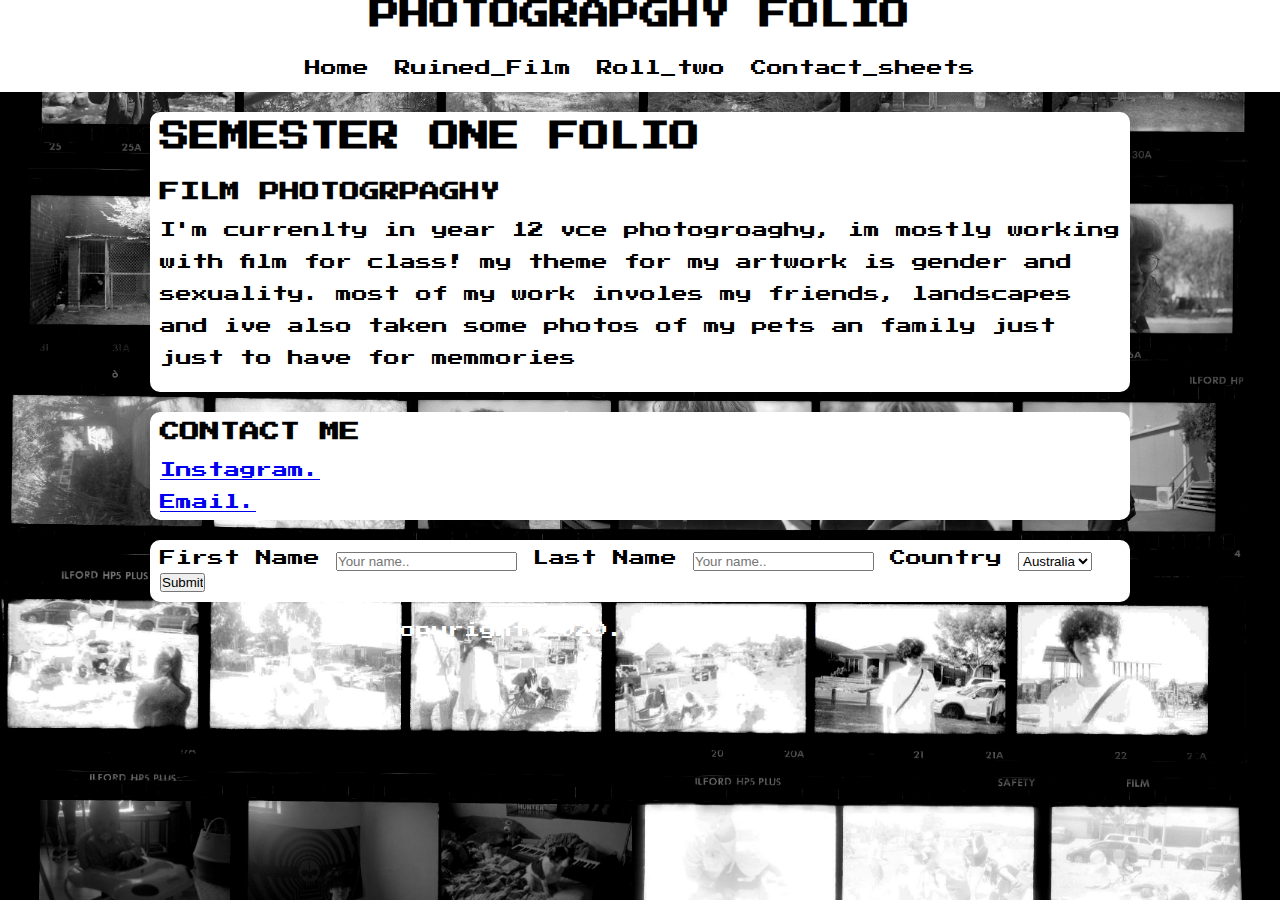
<file: index.html>
<!doctype html>
<html>
<head>
	<title>website</title>
	<link href="style.css" rel="stylesheet" type="text/css">
	<meta name="viewpoint" content="width=device-width, intial-scale=1">
	</head>
	
<body>
	<header>
		
		<link rel="preconnect" href="https://fonts.gstatic.com">
<link href="https://fonts.googleapis.com/css2?family=Press+Start+2P&display=swap" rel="stylesheet">

	<h1>photograpghy folio</h1>
	<nav>
	<ul>
			 <li>
		<a href="index.html">Home</a>
		</li>
		<li>
		<a href="film.html">Ruined_Film</a>
		</li>
		<li>
		<a href="rolltwo.html">Roll_two</a>
		</li>
		<li>
		<a href="contacts.html">Contact_sheets</a>
		</li>
		</ul>
		</nav>
	</header>
							
	
  <main>
	<!--main content goes here-->
<article class="item">
   <h1>Semester one folio</h1>
   <h2>film photogrpaghy</h2>
   <p>I'm currenlty in year 12 vce photogroaghy, im mostly working</p>
   <p>with film for class! my theme for my artwork is gender and </p>
   <p>sexuality. most of my work involes my friends, landscapes </p>
<p> and ive also taken some photos of my pets an family just</p>
	<p> just to have for memmories</p>
	  </article>
		  <article class="item">
<h2>contact me</h2>
			  <ul>
 <p><a href="http://instagram.com/an0therphotodump/?utm_medium=copy_link">Instagram.</a></p>
<a href="mailto:codyfusca@hotmail.com">Email.</a>

			  </ul>
		  </article>
	  <article class="item">
<form action="/action_page.php">
		  <label for="fname">First Name</label>
	      <input type="text" id="fname" name="firstname" placeholder="Your name..">
	
	      <label for="lname">Last Name</label>
	      <input type="text" id="lname" name="lastname" placeholder="Your name..">
	
	<label for="your country">Country</label>
	<select id="country" name="country">
	<option value="australia">Australia</option>
	<option value="canada">Canada</option>
	<option value="usa">USA</option>
	</select>
	
	<input type="submit" value="Submit">
		  </form>
		  </article>
   <!--end of main content-->
	</main>
	<footer>
	  <p>Copyright 2020. Photogrphy Folio</p>
	</footer>
	  </body>

</html>
</file>
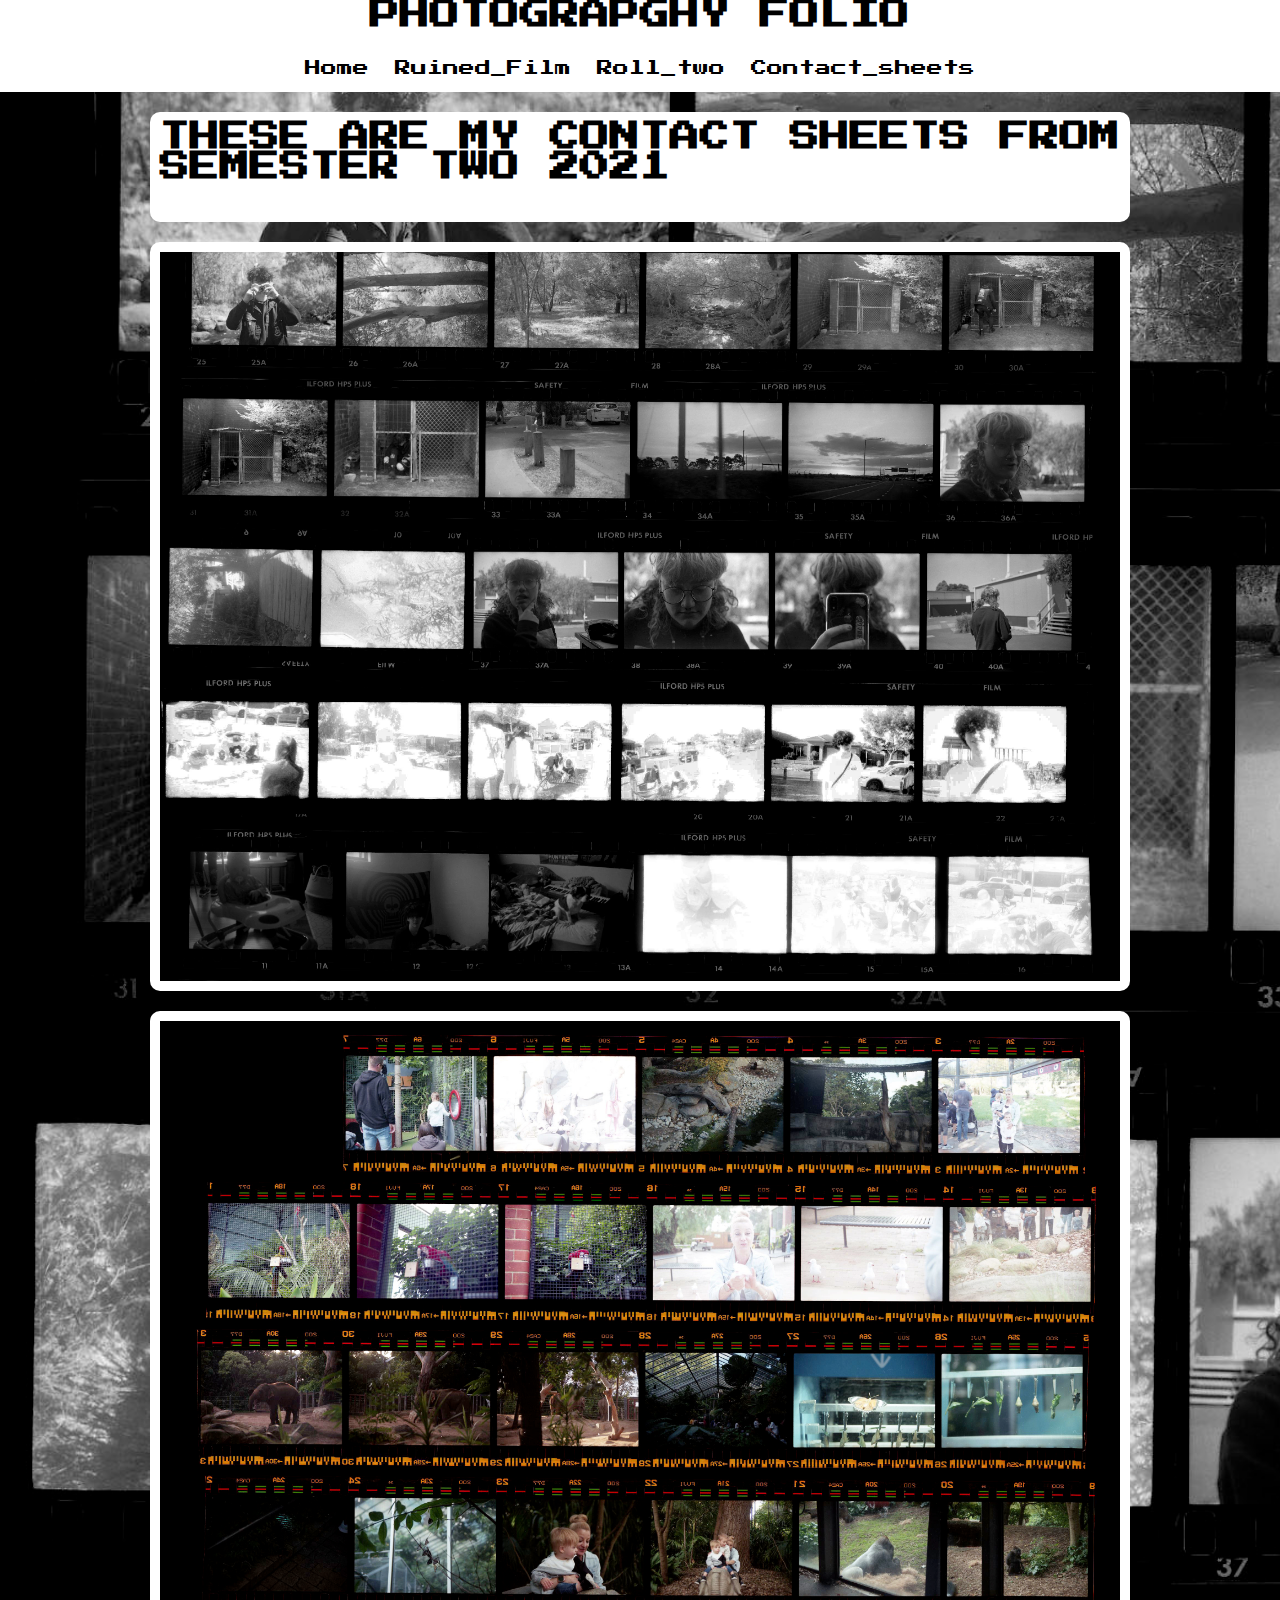
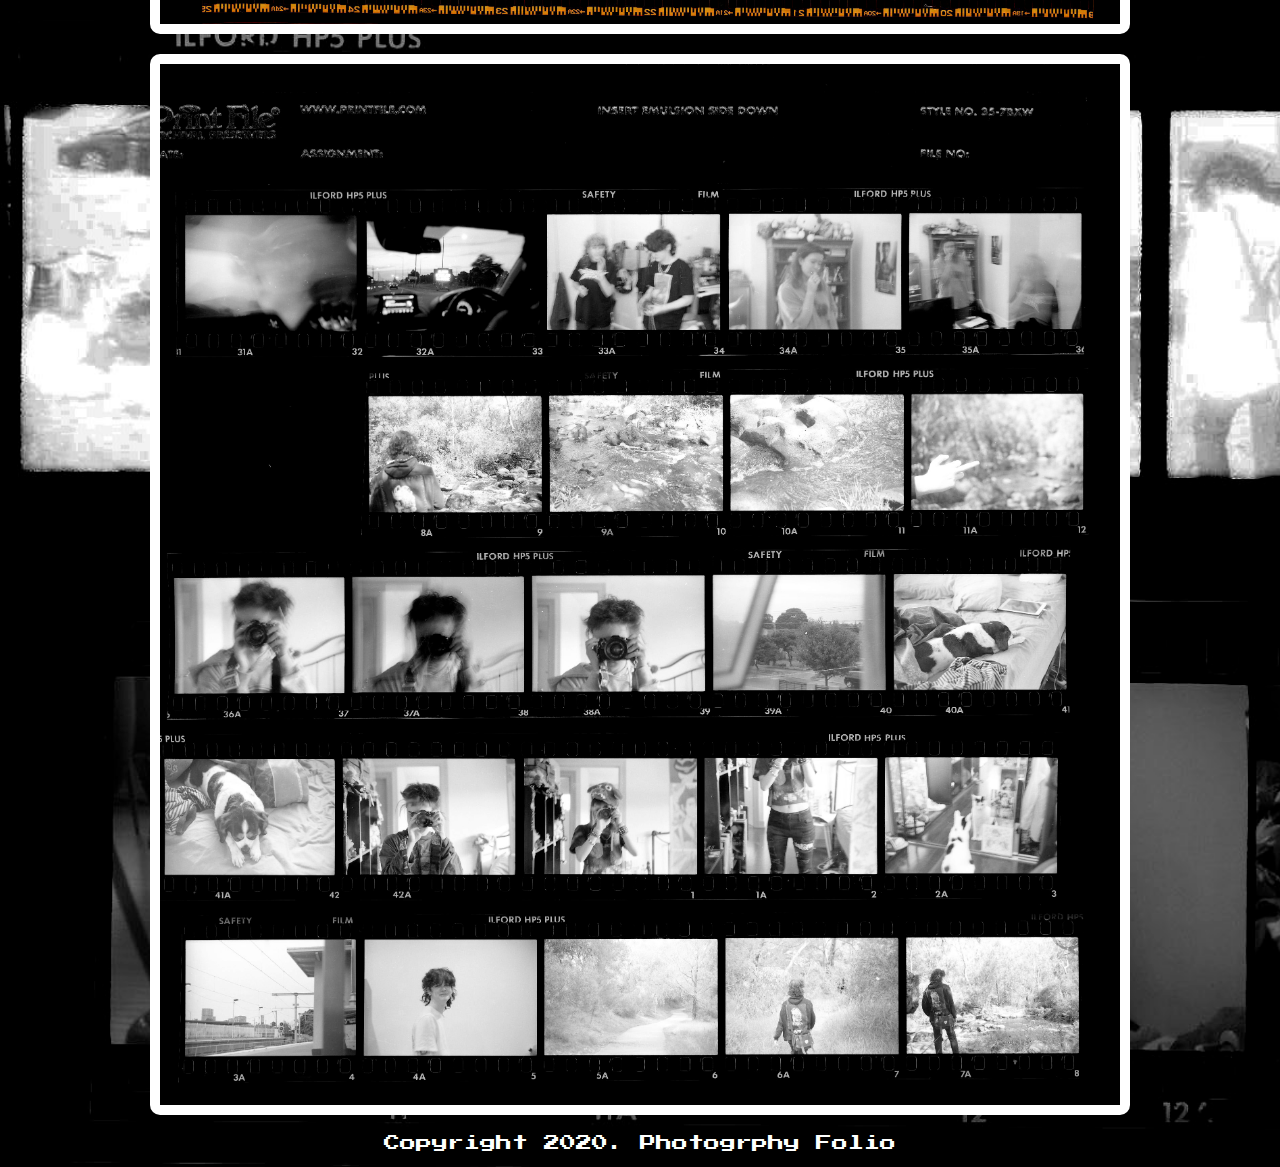
<file: contacts.html>
<!doctype html>
<html>
<head>
	<title>website</title>
	<link href="style.css" rel="stylesheet" type="text/css">
	<meta name="viewpoint" content="width=device-width, intial-scale=1">
	</head>
	
<body>
	<header>
		
		<link rel="preconnect" href="https://fonts.gstatic.com">
<link href="https://fonts.googleapis.com/css2?family=Press+Start+2P&display=swap" rel="stylesheet">

	<h1>photograpghy folio</h1>
	<nav>
	<ul>
		 <li>
		<a href="index.html">Home</a>
		</li>
		<li>
		<a href="film.html">Ruined_Film</a>
		</li>
		<li>
		<a href="rolltwo.html">Roll_two</a>
		</li>
			<li>
		<a href="contacts.html">Contact_sheets</a>
		</li>
		</ul>
		</nav>
	</header>
							
	  <main>
	<!--main content goes here-->
<article class="item">
   <h1>These are my contact sheets from semester two 2021</h1>
	
</article>
		  <article class="item">
	  <img src="contact.jpg" alt=" exp" >
		  </article>
		  
		  <article class="item">
	  <img src="contact003!.jpg" alt=" exp" >
		  </article>
		  
		  <article class="item">
	  <img src="contact004.jpg" alt=" exp" >
		  </article>
		  
   <!--end of main content-->
		</main>
	<footer>
		<p>Copyright 2020. Photogrphy Folio</p>
	</footer>
</body>



</html>
</file>
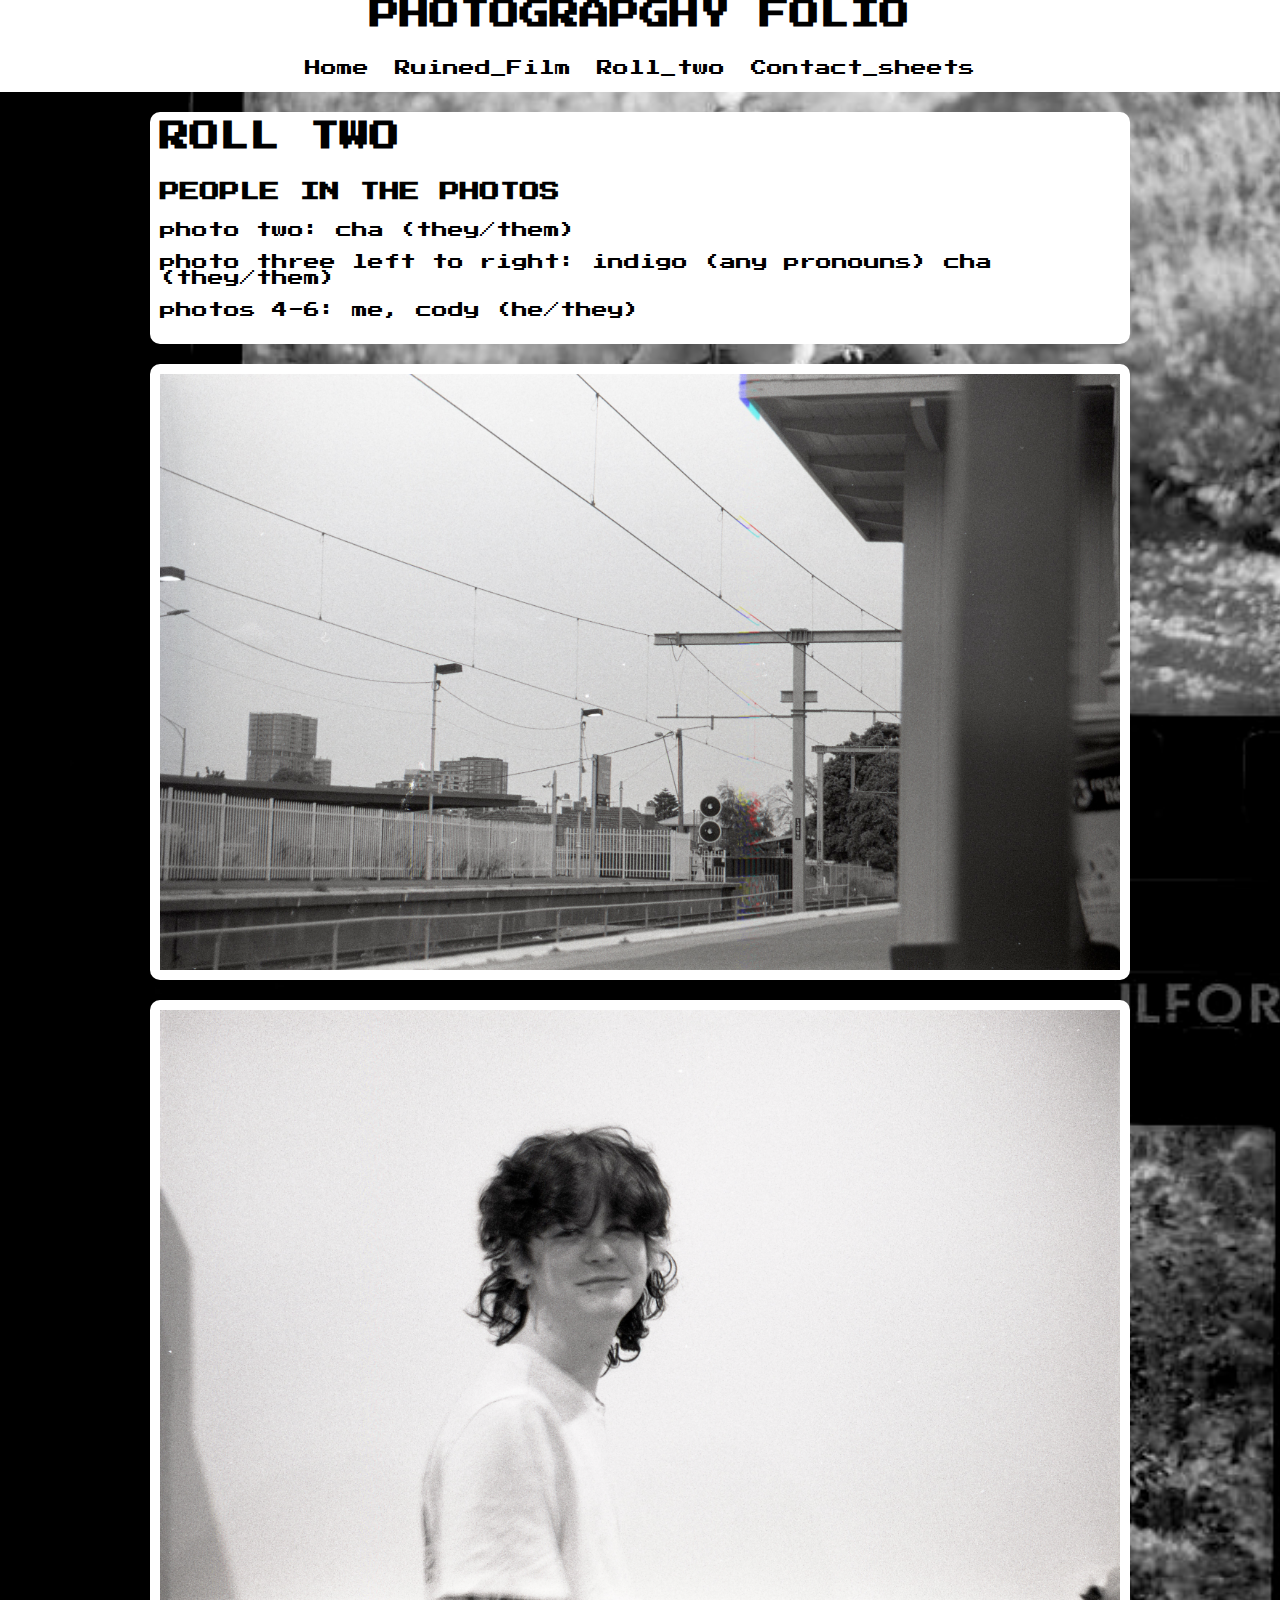
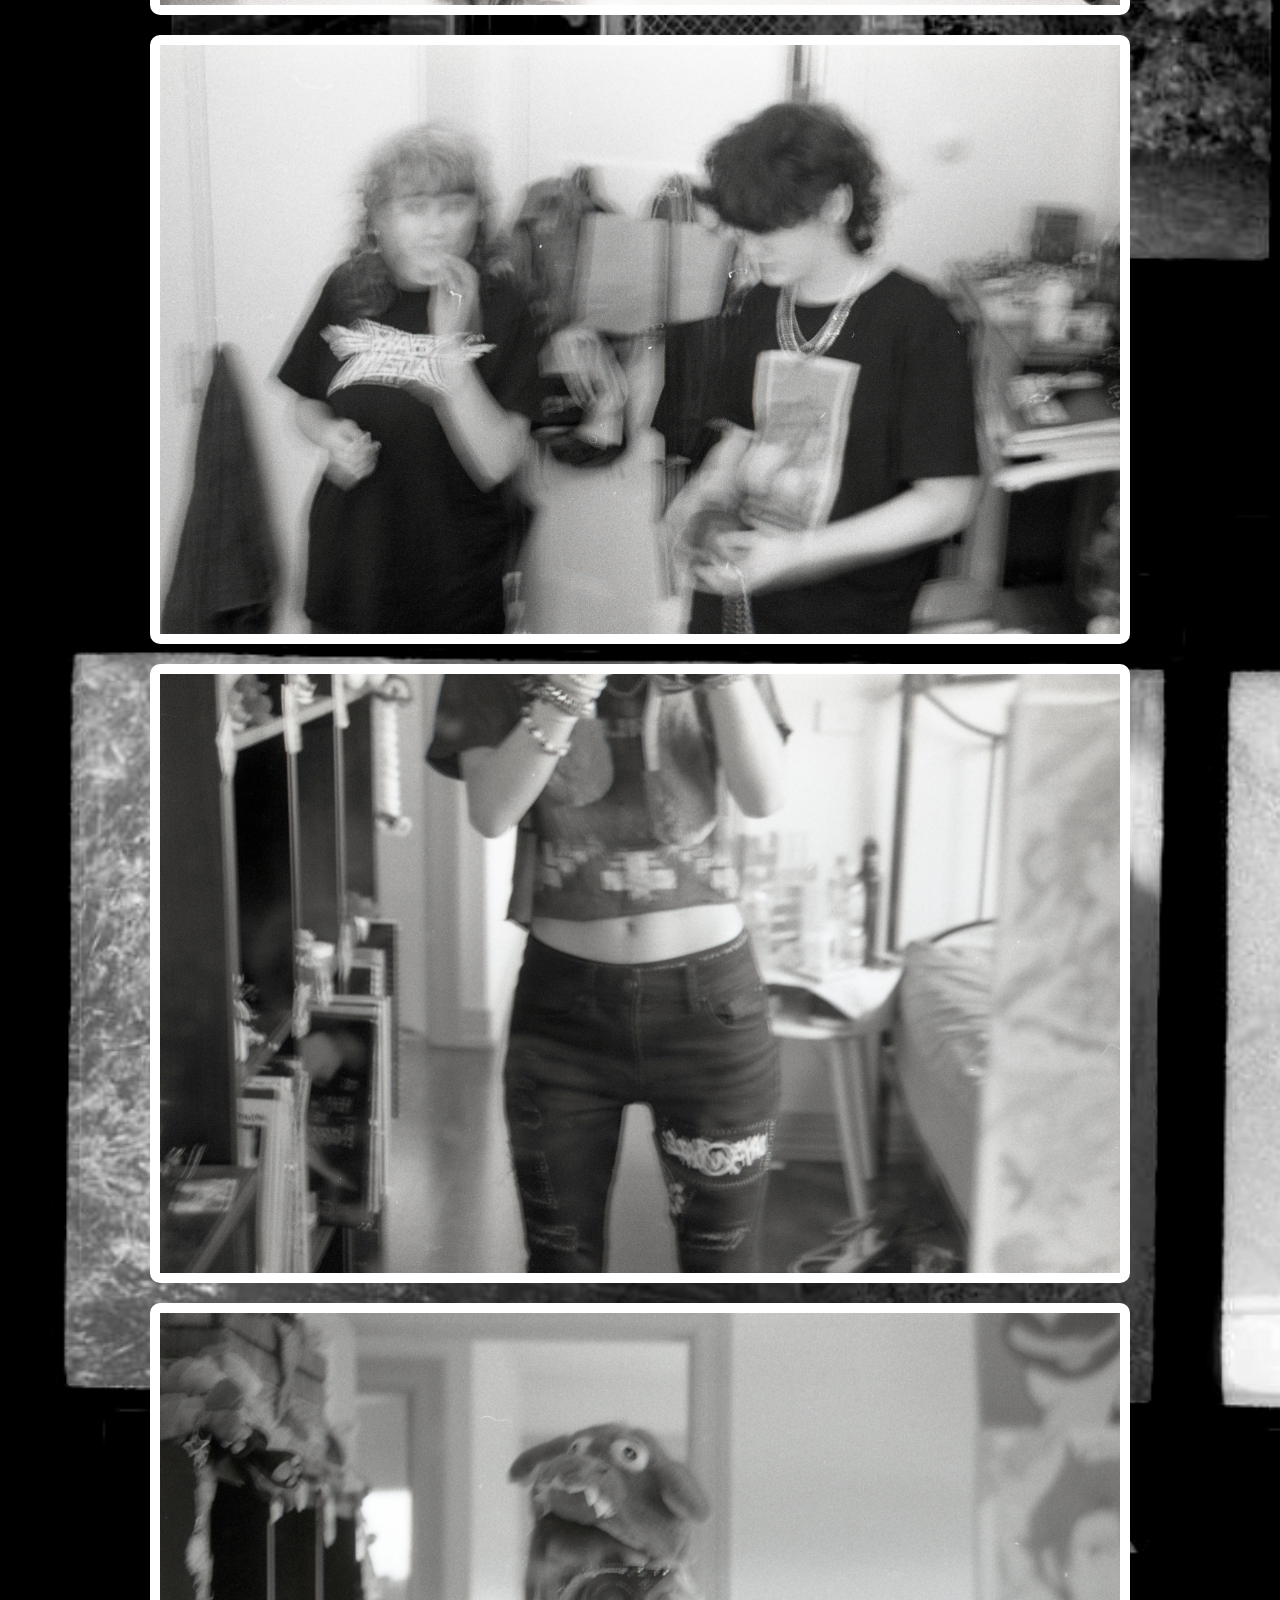
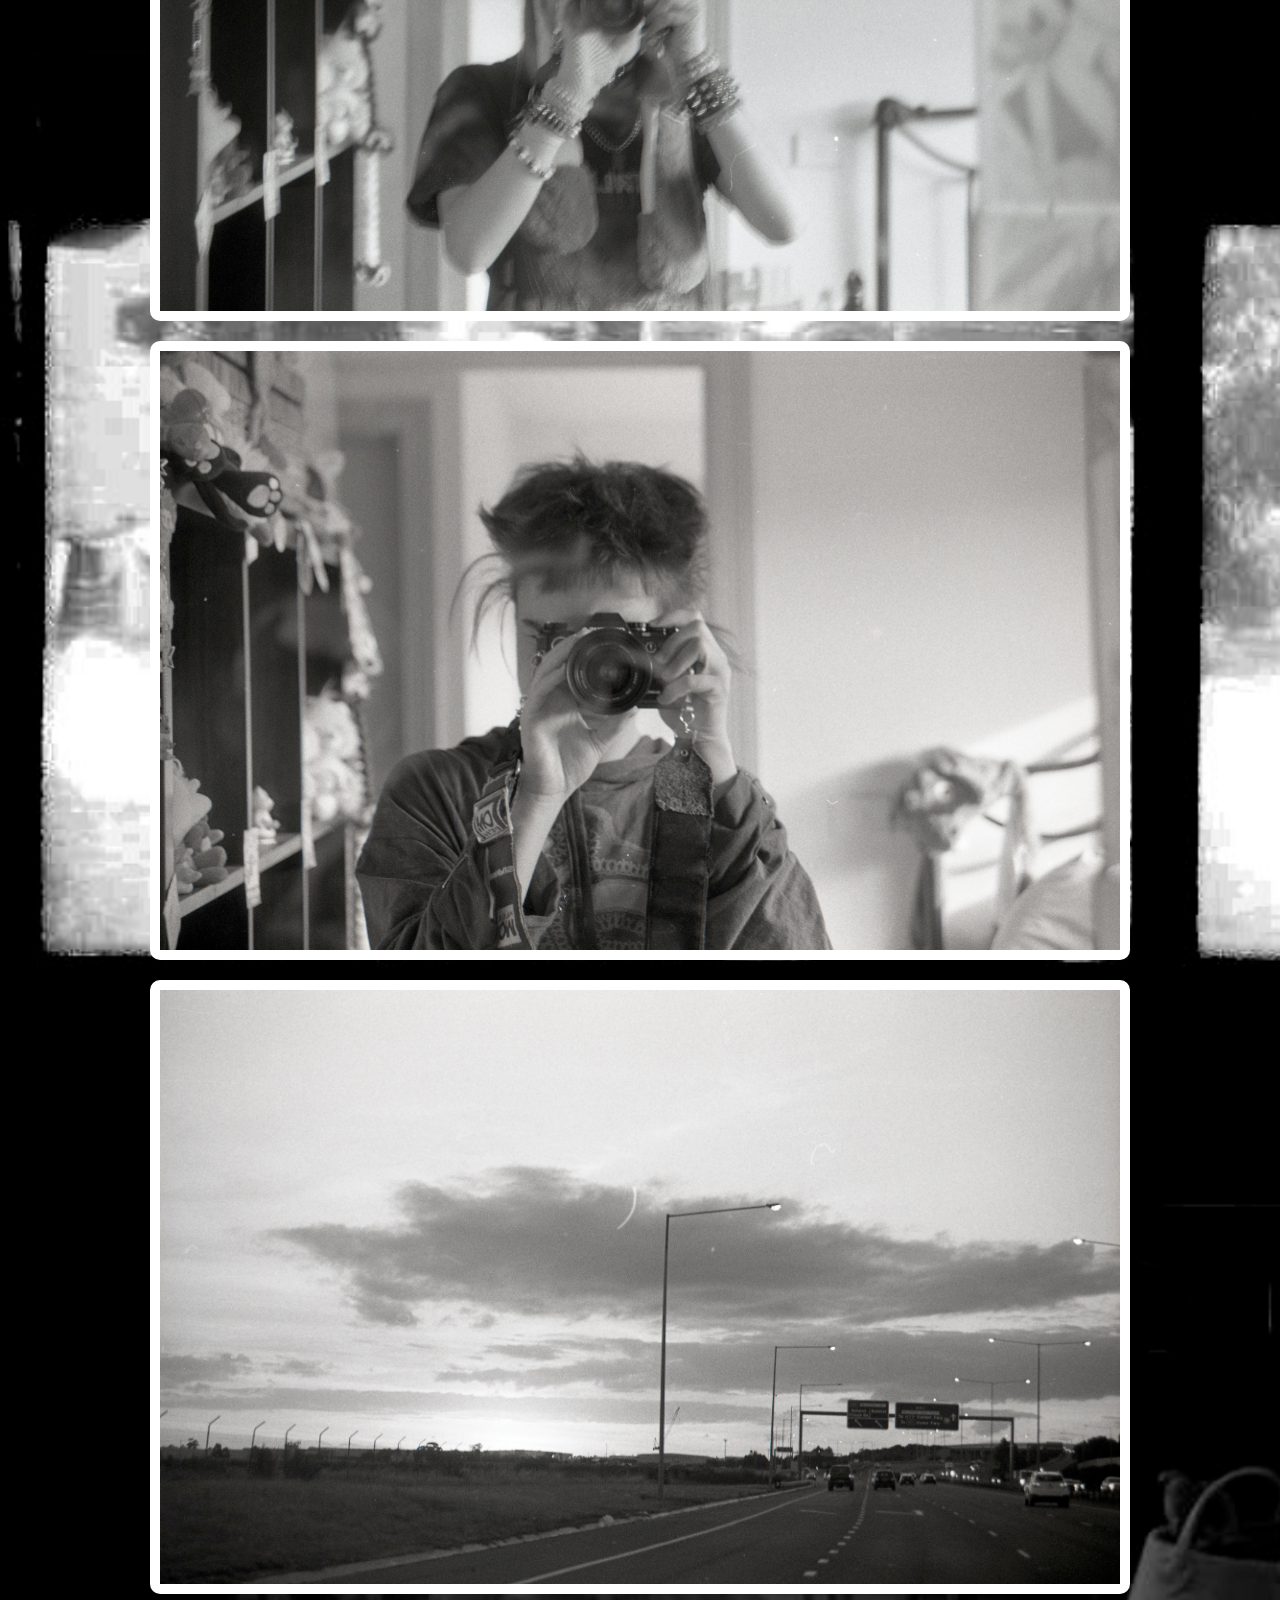
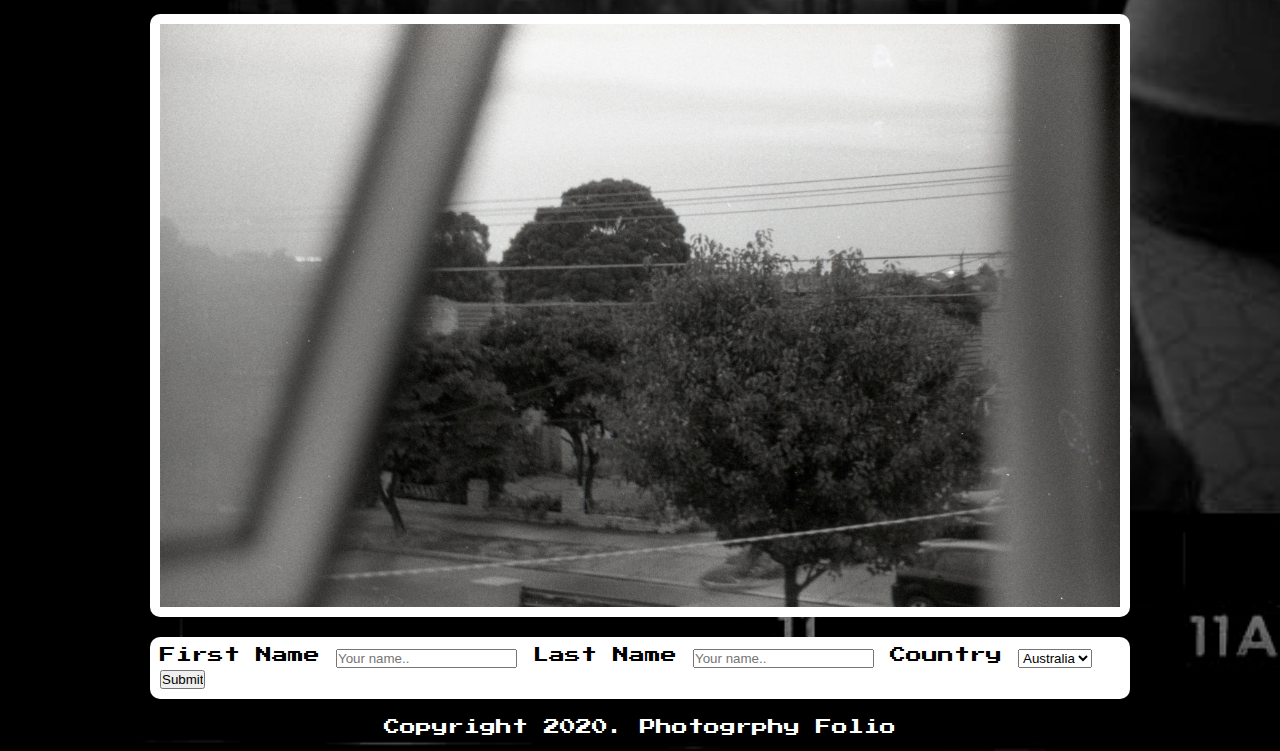
<file: rolltwo.html>
<!doctype html>
<html>
<head>
	<title>website</title>
	<link href="style.css" rel="stylesheet" type="text/css">
	<meta name="viewpoint" content="width=device-width, intial-scale=1">
	</head>
	
<body>
	<header>
		
		<link rel="preconnect" href="https://fonts.gstatic.com">
<link href="https://fonts.googleapis.com/css2?family=Press+Start+2P&display=swap" rel="stylesheet">

	<h1>Photograpghy folio</h1>
	<nav>
	<ul>
		 <li>
		<a href="index.html">Home</a>
		</li>
		<li>
		<a href="film.html">Ruined_Film</a>
		</li>
		<li>
		<a href="friends.html">Roll_two</a>
		</li>
		<li>
		<a href="contacts.html">Contact_sheets</a>
		</li>
		</ul>
		</nav>
	</header>
							
	  <main>
	<!--main content goes here-->
<article class="item">
   <h1>roll two</h1>
   <h2>people in the photos</h2>
   <p>photo two: cha (they/them)</p>
   <p>photo three left to right: indigo (any pronouns) cha (they/them)</p>
   <p>photos 4-6: me, cody (he/they)</p>
</article>
		  
		  <article class="item">
	  <img src="ah029.jpg" alt=" exp" >
		  </article>
		  
		  <article class="item">
	  <img src="cha028.jpg" alt=" exp" >
		  </article>
		  
		  <article class="item">
	  <img src="indigoncha017.jpg" alt=" exp" >
		  </article>
		  
		  <article class="item">
	  <img src="me023.jpg" alt=" exp" >
		  </article>
		  
		  <article class="item">
	  <img src="me024.jpg" alt=" exp" >
		  </article>
		  
		  <article class="item">
	  <img src="me025.jpg" alt=" exp" >
		  </article>
		  
		  <article class="item">
	  <img src="road003.jpg" alt=" exp" >
		  </article>
		  
		  <article class="item">
	  <img src="sky026.jpg" alt=" exp" >
		  </article>
		  
		  <article class="item">
<form action="/action_page.php">
		  <label for="fname">First Name</label>
	      <input type="text" id="fname" name="firstname" placeholder="Your name..">
	
	      <label for="lname">Last Name</label>
	      <input type="text" id="lname" name="lastname" placeholder="Your name..">
	
	<label for="your country">Country</label>
	<select id="country" name="country">
	<option value="australia">Australia</option>
	<option value="canada">Canada</option>
	<option value="usa">USA</option>
	</select>
	
	<input type="submit" value="Submit">
		  </form>
		  </article>
   <!--end of main content-->
		</main>
	<footer>
		<p>Copyright 2020. Photogrphy Folio</p>
	</footer>
</body>



</html>
</file>
<file: style.css>
*{
	margin: 0;
	padding:0;
	box-sizing: border-box;
	font-szie:16px;
}

img,
iframe{
	max-width: 100%;
	height: auto;
	/*so that aspect ratio is kept evem of height is declared in markup */
	border: 0;
	/* this stops a border i the image is inside a link */
}

/* always comment your work to explain what ur doing*/
body {
	font-family: 'Press Start 2P', cursive;
}

/*
background colour defaults
note that html and css use amerian selling */

body {
	
}
header {
	background-color: white;
}
/*Note that if we want a number of elements to have the same style, we just comma separate them */
header, footer {
	text-align: center;
}

/*typography*/
h1 {
	font-size: 30px;
	color: black; /*white*/
	text-transform: uppercase;

}
h2 {
	font-size: 20px;
	font-family: 'Press Start 2P', cursive;
	text-transform: uppercase;
}
h1, h2, p, li {
	padding-bottom: 1em;
}

.item {
	background-color: white;
	padding:1%;
	margin:1%;
	margin-bottom: 20px;
	margin-top: 20px;
	border-radius: 10px
}
/* let's bring the width in a little */
/* check it out - we're responsive without even trying! */ 
main {
	/*theres rarely any time you should st an explicit width. always use max-width wherever possible */
	max-width: 1000px;
	/*change the above to width: 1000px and see what happens with responsive */
	margin-left: auto;
	margin-right: auto;

}

/*lets talk about nesting*/
.item li {
	margin-left: 25px;
}
blockquote {
	text-transform: uppercase;
	font-style: italic;
}

nav {
	text-align: center;
}
nav li {
	display: inline-block;
}
/*nav li a, or nav a*/ 
nav a {
	background: white;
	color: black;
	padding: 5px;
	text-decoration: none;
	border-radius: 5px;
}
nav a:hover {
	background: orange;
}
body {
	background-color: black;
	background-image: url("contact.jpg");
	background-repeat: repeat;
	background-size: 1000px;
}

/*media query - responsivw*/
@media screen and (min-width: 500px ) {
	body {
background-color: #7903B6;
font-family: 'Press Start 2P', cursive;
	}
	.item {
		background-color: white;
	}
	h2 {
		font-family: 'Press Start 2P';
	}
}

@media screen and (min-width: 768px){
	body {
		background-color: black;
		background-image: url("contact.jpg");
		background-repeat: no-repeat;
		background-size: cover;
	}
	.item {
		
			background-color: white; 
		}
	footer {
		color: white;
		clear: both.0
	}
}
</file>
